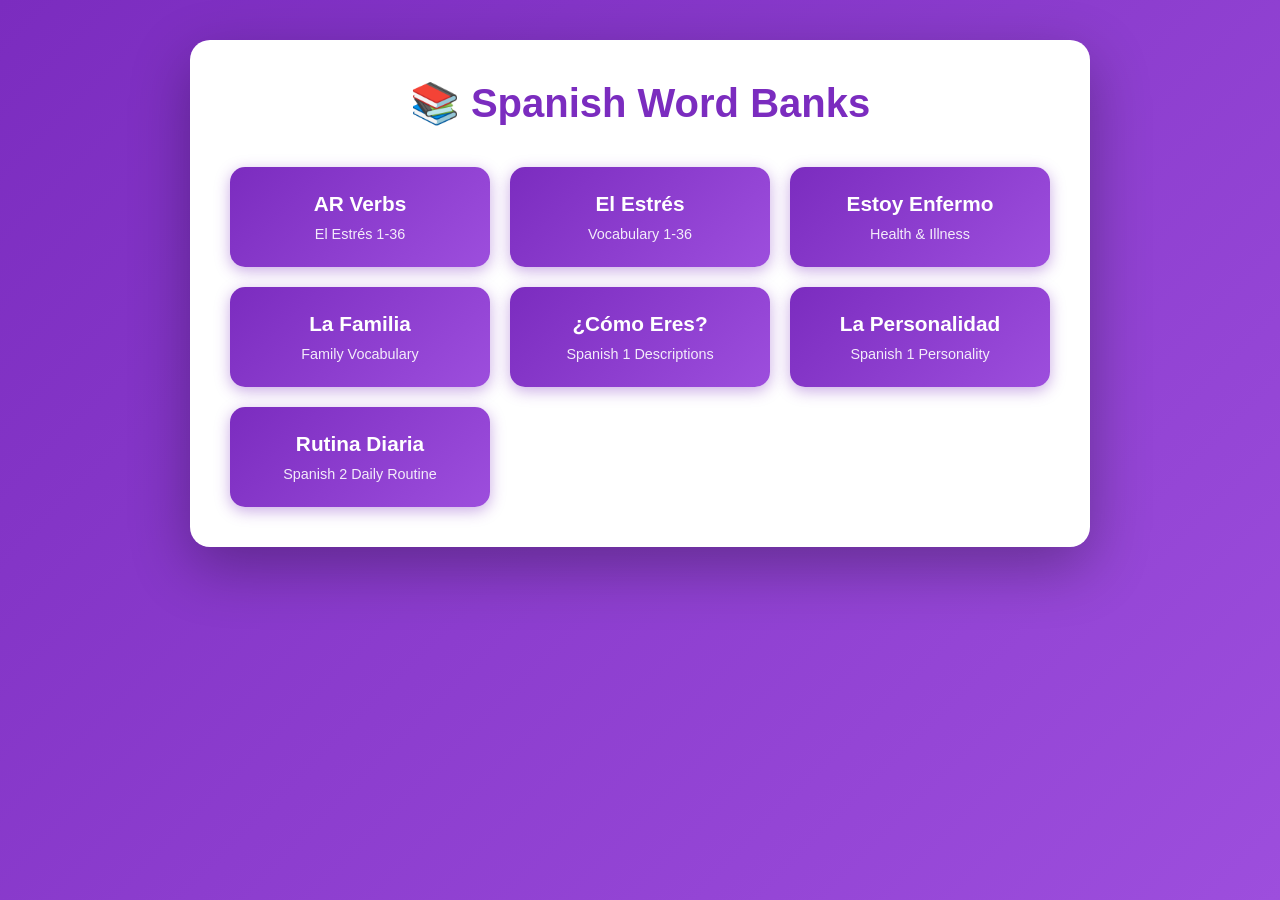
<file: index.html>
<!DOCTYPE html>
<html lang="en">
<head>
    <meta charset="UTF-8">
    <meta name="viewport" content="width=device-width, initial-scale=1.0">
    <meta name="google" content="notranslate">
    <title>Spanish Word Banks</title>
    <style>
        * {
            margin: 0;
            padding: 0;
            box-sizing: border-box;
        }

        body {
            font-family: 'Segoe UI', Tahoma, Geneva, Verdana, sans-serif;
            background: linear-gradient(135deg, #7b2cbf 0%, #9d4edd 100%);
            min-height: 100vh;
            padding: 40px 20px;
        }

        .container {
            max-width: 900px;
            margin: 0 auto;
            background: white;
            border-radius: 20px;
            padding: 40px;
            box-shadow: 0 20px 60px rgba(0, 0, 0, 0.3);
        }

        h1 {
            text-align: center;
            color: #7b2cbf;
            margin-bottom: 40px;
            font-size: 2.5em;
        }

        .module-list {
            display: grid;
            grid-template-columns: repeat(auto-fill, minmax(250px, 1fr));
            gap: 20px;
        }

        .module-card {
            background: linear-gradient(135deg, #7b2cbf 0%, #9d4edd 100%);
            border-radius: 15px;
            padding: 25px;
            text-align: center;
            text-decoration: none;
            color: white;
            transition: transform 0.3s, box-shadow 0.3s;
            box-shadow: 0 4px 15px rgba(123, 44, 191, 0.4);
        }

        .module-card:hover {
            transform: translateY(-5px);
            box-shadow: 0 8px 25px rgba(123, 44, 191, 0.6);
        }

        .module-card h2 {
            font-size: 1.3em;
            margin-bottom: 10px;
        }

        .module-card p {
            font-size: 0.9em;
            opacity: 0.9;
        }
    </style>
</head>
<body>
    <div class="container">
        <h1>📚 Spanish Word Banks</h1>
        
        <div class="module-list">
            <a href="arverbs/elestres1-36/" class="module-card">
                <h2>AR Verbs</h2>
                <p>El Estrés 1-36</p>
            </a>
            
            <a href="elestres1-36/" class="module-card">
                <h2>El Estrés</h2>
                <p>Vocabulary 1-36</p>
            </a>
            
            <a href="estoyenfermo/" class="module-card">
                <h2>Estoy Enfermo</h2>
                <p>Health & Illness</p>
            </a>
            
            <a href="lafamilia/" class="module-card">
                <h2>La Familia</h2>
                <p>Family Vocabulary</p>
            </a>
            
            <a href="spanish1comoereswordbank1/" class="module-card">
                <h2>¿Cómo Eres?</h2>
                <p>Spanish 1 Descriptions</p>
            </a>
            
            <a href="spanish1lapersonalidad/" class="module-card">
                <h2>La Personalidad</h2>
                <p>Spanish 1 Personality</p>
            </a>
            
            <a href="spanish2rutinadiariawordbank1/" class="module-card">
                <h2>Rutina Diaria</h2>
                <p>Spanish 2 Daily Routine</p>
            </a>
        </div>
    </div>
</body>
</html>
</file>
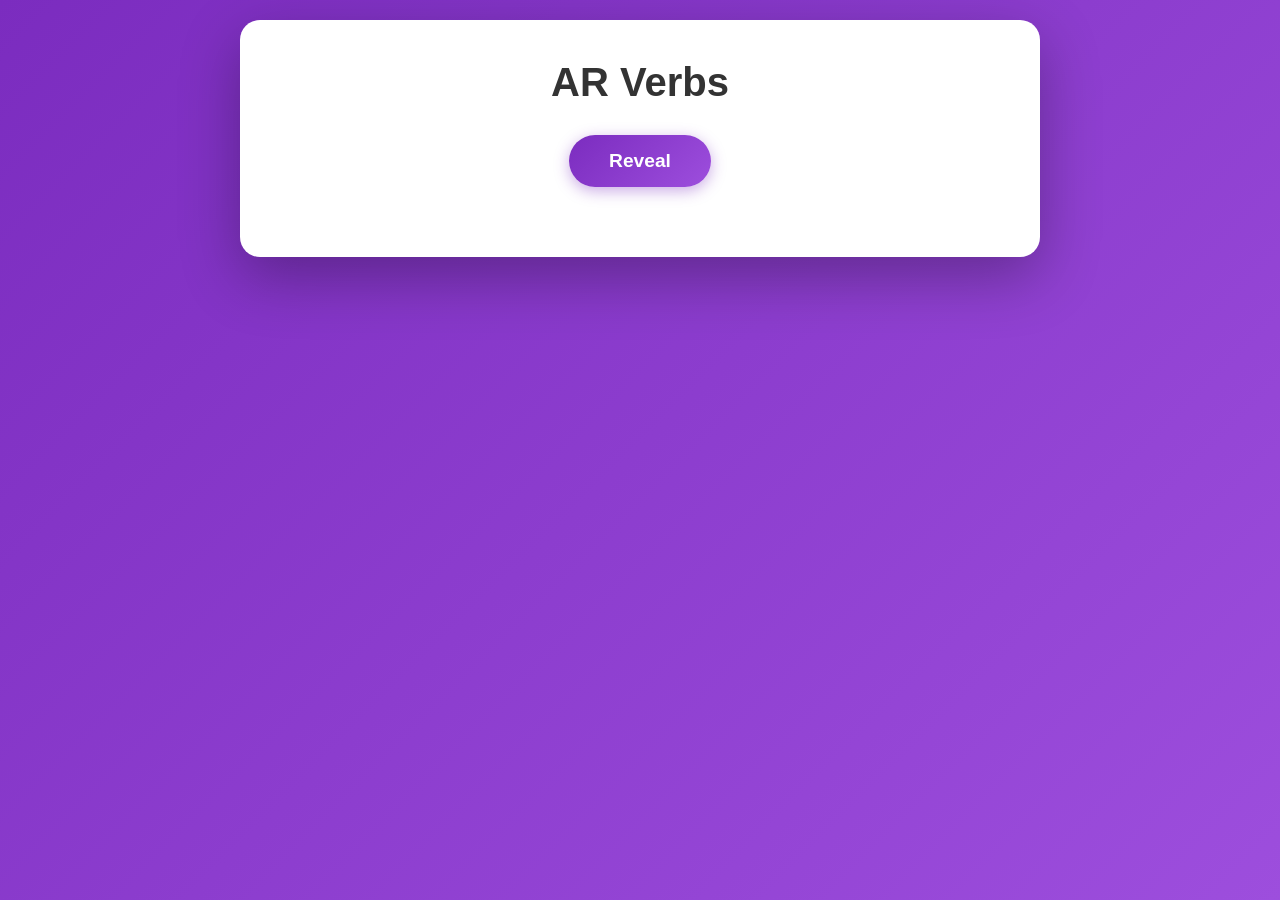
<file: arverbs/index.html>
<!DOCTYPE html>
<html lang="en">
<head>
    <meta charset="UTF-8">
    <meta name="viewport" content="width=device-width, initial-scale=1.0">    <meta name="google" content="notranslate">    <title>AR Verbs</title>
    <link rel="stylesheet" href="styles.css">
</head>
<body>
    <div class="container">
        <h1>AR Verbs</h1>
        
        <div class="timer-display">
            <div id="timer">5:00</div>
        </div>
        
        <button id="toggleBtn">Reveal</button>
        <button id="endTestBtn" class="end-test-btn hidden">End Test</button>
        
        <div id="wordList" class="word-list hidden"></div>
    </div>
    
    <div id="cheatingOverlay" class="cheating-overlay hidden"></div>
    
    <div id="confirmModal" class="confirm-modal hidden">
        <div class="confirm-content">
            <p>Are you sure you want to end the test? Your timer will be set to 0.</p>
            <div class="confirm-buttons">
                <button id="confirmYes" class="confirm-btn confirm-yes">Yes, End Test</button>
                <button id="confirmNo" class="confirm-btn confirm-no">Cancel</button>
            </div>
        </div>
    </div>
    
    <audio id="sirenSound" loop>
        <source src="[data-uri]" type="audio/wav">
    </audio>
    
    <script src="words.js"></script>
    <script src="script.js"></script>
</body>
</html>
</file>
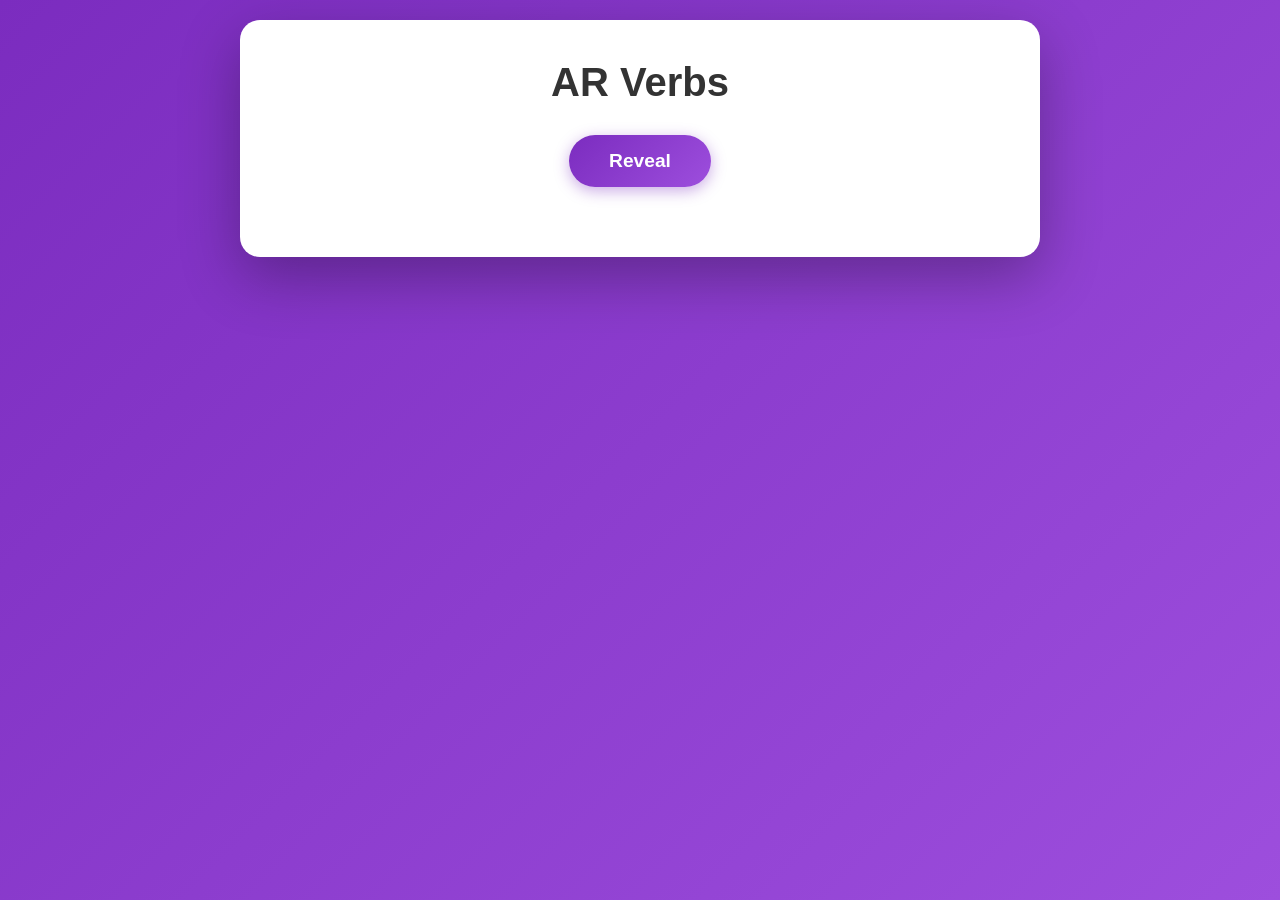
<file: comida2/index.html>
<!DOCTYPE html>
<html lang="en">
<head>
    <meta charset="UTF-8">
    <meta name="viewport" content="width=device-width, initial-scale=1.0">    <meta name="google" content="notranslate">    <title>AR Verbs</title>
    <link rel="stylesheet" href="styles.css">
</head>
<body>
    <div class="container">
        <h1>AR Verbs</h1>
        
        <div class="timer-display">
            <div id="timer">1:00</div>
        </div>
        
        <button id="toggleBtn">Reveal</button>
        <button id="endTestBtn" class="end-test-btn hidden">End Test</button>
        
        <div id="wordList" class="word-list hidden"></div>
    </div>
    
    <div id="cheatingOverlay" class="cheating-overlay hidden"></div>
    
    <div id="confirmModal" class="confirm-modal hidden">
        <div class="confirm-content">
            <p>Are you sure you want to end the test? Your timer will be set to 0.</p>
            <div class="confirm-buttons">
                <button id="confirmYes" class="confirm-btn confirm-yes">Yes, End Test</button>
                <button id="confirmNo" class="confirm-btn confirm-no">Cancel</button>
            </div>
        </div>
    </div>
    
    <audio id="sirenSound" loop>
        <source src="[data-uri]" type="audio/wav">
    </audio>
    
    <script src="words.js"></script>
    <script src="script.js"></script>
</body>
</html>
</file>
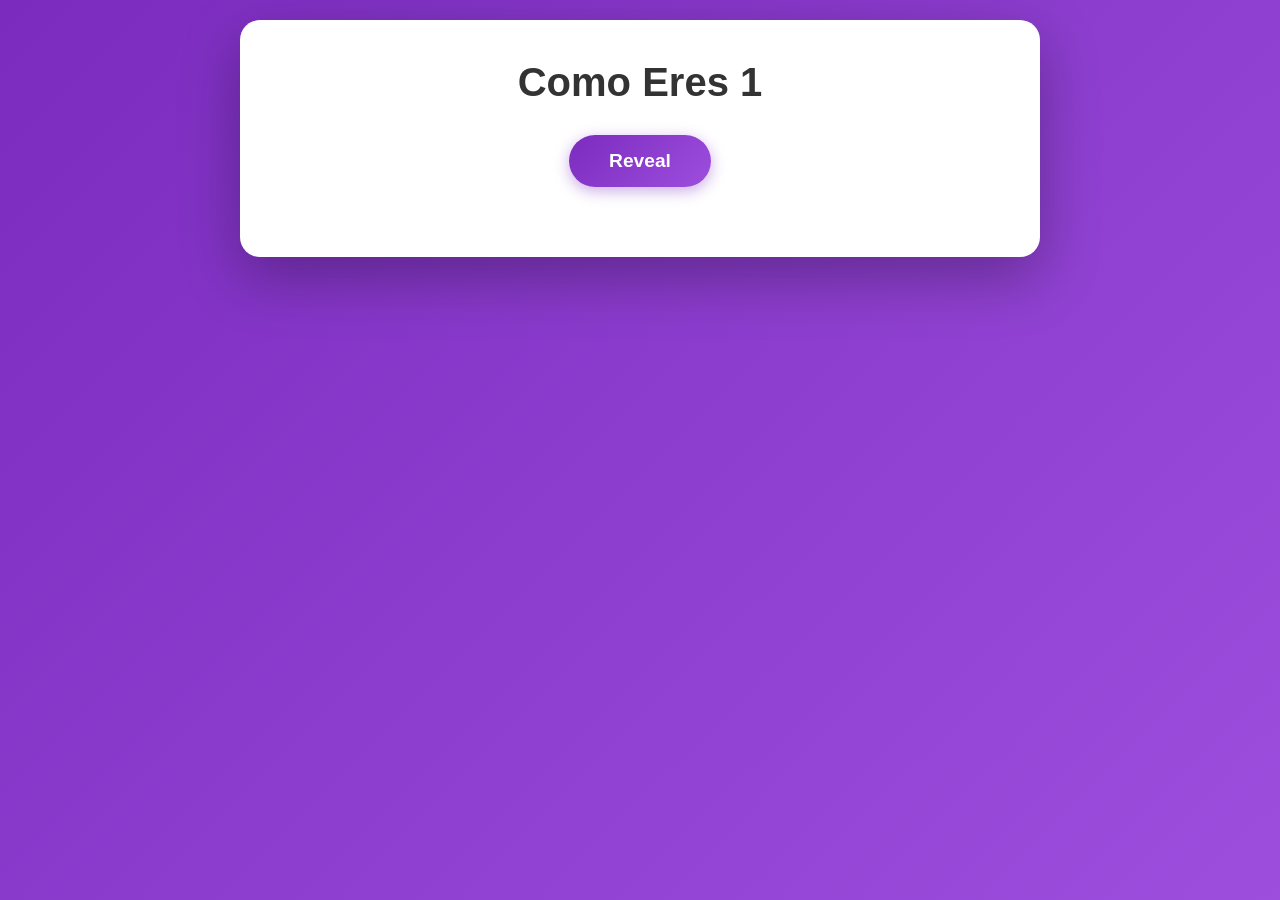
<file: comoeres1/index.html>
<!DOCTYPE html>
<html lang="en">
<head>
    <meta charset="UTF-8">
    <meta name="viewport" content="width=device-width, initial-scale=1.0">    <meta name="google" content="notranslate">        <title>Como Eres 1</title>
    <link rel="stylesheet" href="styles.css">
</head>
<body>
    <div class="container">
        <h1>Como Eres 1</h1>
        
        <div class="timer-display">
            <div id="timer">5:00</div>
        </div>
        
        <button id="toggleBtn">Reveal</button>
        <button id="endTestBtn" class="end-test-btn hidden">End Test</button>
        
        <div id="wordList" class="word-list hidden"></div>
    </div>
    
    <div id="cheatingOverlay" class="cheating-overlay hidden"></div>
    
    <div id="confirmModal" class="confirm-modal hidden">
        <div class="confirm-content">
            <p>Are you sure you want to end the test? Your timer will be set to 0.</p>
            <div class="confirm-buttons">
                <button id="confirmYes" class="confirm-btn confirm-yes">Yes, End Test</button>
                <button id="confirmNo" class="confirm-btn confirm-no">Cancel</button>
            </div>
        </div>
    </div>
    
    <audio id="sirenSound" loop>
        <source src="[data-uri]" type="audio/wav">
    </audio>
    
    <script src="words.js"></script>
    <script src="script.js"></script>
</body>
</html>
</file>
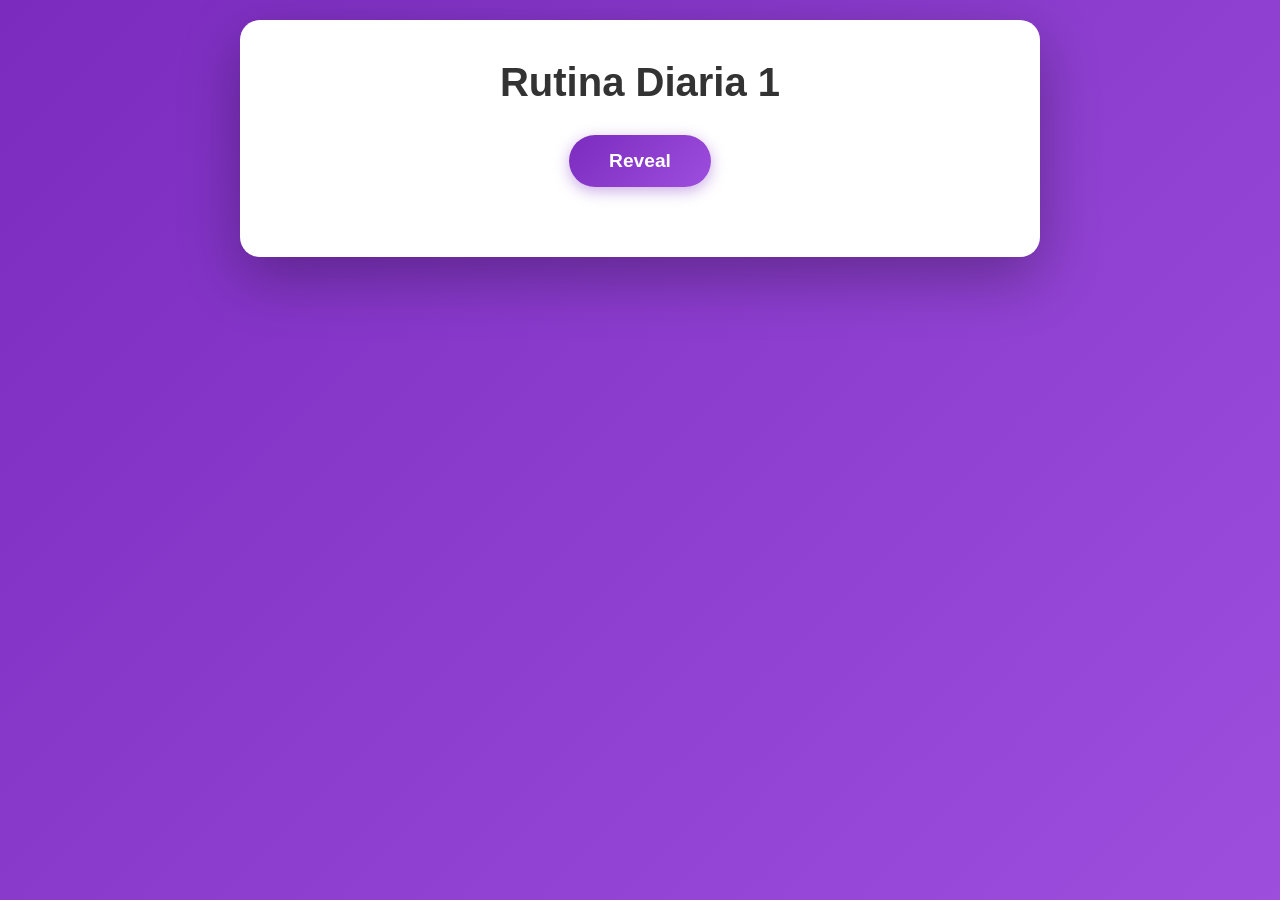
<file: rutinadiaria1/index.html>
<!DOCTYPE html>
<html lang="en">
<head>
    <meta charset="UTF-8">
    <meta name="viewport" content="width=device-width, initial-scale=1.0">    <meta name="google" content="notranslate">        <title>Rutina Diaria 1</title>
    <link rel="stylesheet" href="styles.css">
</head>
<body>
    <div class="container">
        <h1>Rutina Diaria 1</h1>
        
        <div class="timer-display">
            <div id="timer">5:00</div>
        </div>
        
        <button id="toggleBtn">Reveal</button>
        <button id="endTestBtn" class="end-test-btn hidden">End Test</button>
        
        <div id="wordList" class="word-list hidden"></div>
    </div>
    
    <div id="cheatingOverlay" class="cheating-overlay hidden"></div>
    
    <div id="confirmModal" class="confirm-modal hidden">
        <div class="confirm-content">
            <p>Are you sure you want to end the test? Your timer will be set to 0.</p>
            <div class="confirm-buttons">
                <button id="confirmYes" class="confirm-btn confirm-yes">Yes, End Test</button>
                <button id="confirmNo" class="confirm-btn confirm-no">Cancel</button>
            </div>
        </div>
    </div>
    
    <audio id="sirenSound" loop>
        <source src="[data-uri]" type="audio/wav">
    </audio>
    
    <script src="words.js"></script>
    <script src="script.js"></script>
</body>
</html>
</file>
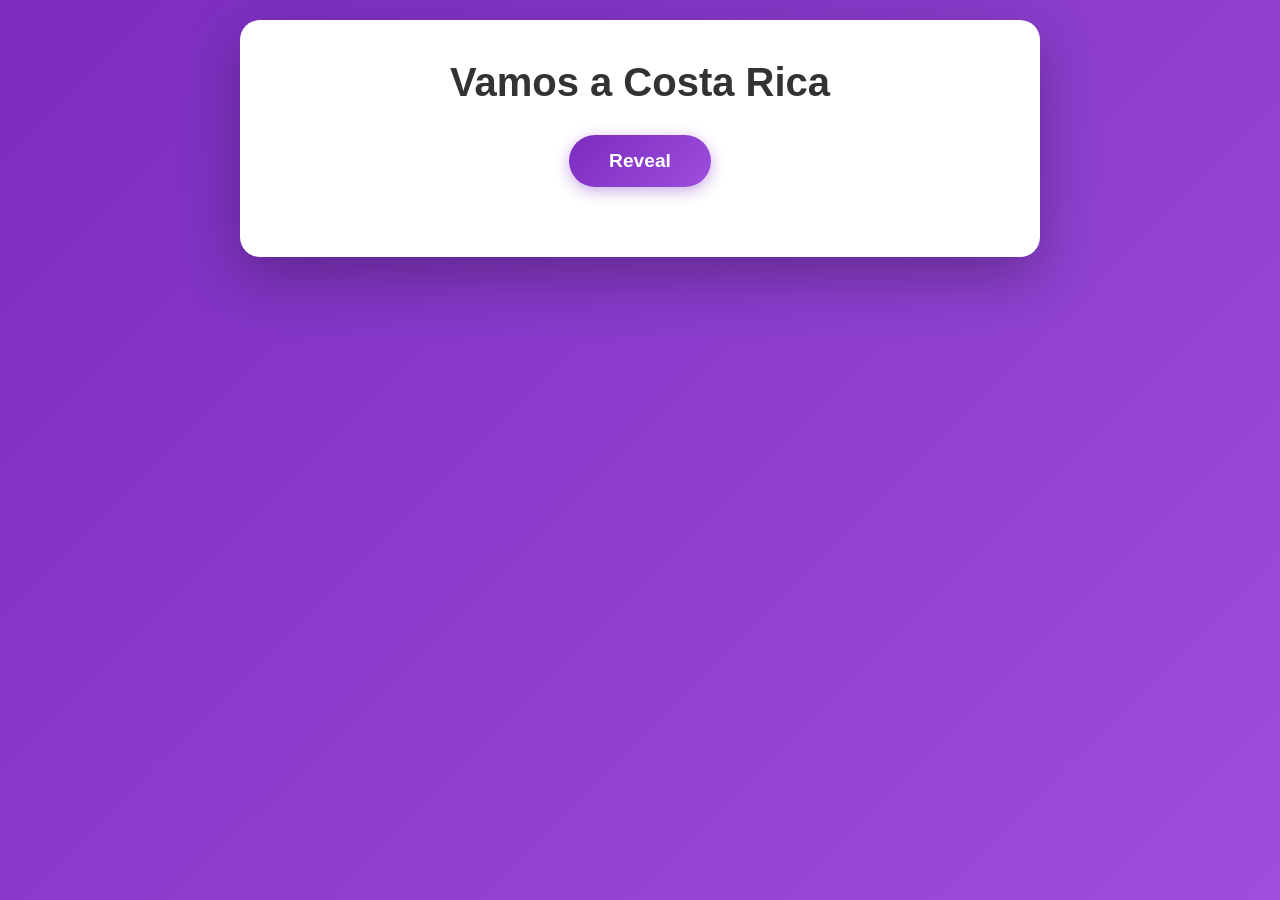
<file: vamosacostarica/index.html>
<!DOCTYPE html>
<html lang="en">
<head>
    <meta charset="UTF-8">
    <meta name="viewport" content="width=device-width, initial-scale=1.0">
    <meta name="google" content="notranslate">
    <title>Vamos a Costa Rica</title>
    <link rel="stylesheet" href="styles.css">
</head>
<body>
    <div class="container">
        <h1>Vamos a Costa Rica</h1>
        
        <div class="timer-display">
            <div id="timer">2:00</div>
        </div>
        
        <button id="toggleBtn">Reveal</button>
        <button id="endTestBtn" class="end-test-btn hidden">End Test</button>
        
        <div id="wordList" class="word-list hidden"></div>
    </div>
    
    <div id="cheatingOverlay" class="cheating-overlay hidden"></div>
    
    <div id="confirmModal" class="confirm-modal hidden">
        <div class="confirm-content">
            <p>Are you sure you want to end the test? Your timer will be set to 0.</p>
            <div class="confirm-buttons">
                <button id="confirmYes" class="confirm-btn confirm-yes">Yes, End Test</button>
                <button id="confirmNo" class="confirm-btn confirm-no">Cancel</button>
            </div>
        </div>
    </div>
    
    <audio id="sirenSound" loop>
        <source src="[data-uri]" type="audio/wav">
    </audio>
    
    <script src="words.js"></script>
    <script src="script.js"></script>
</body>
</html>
</file>
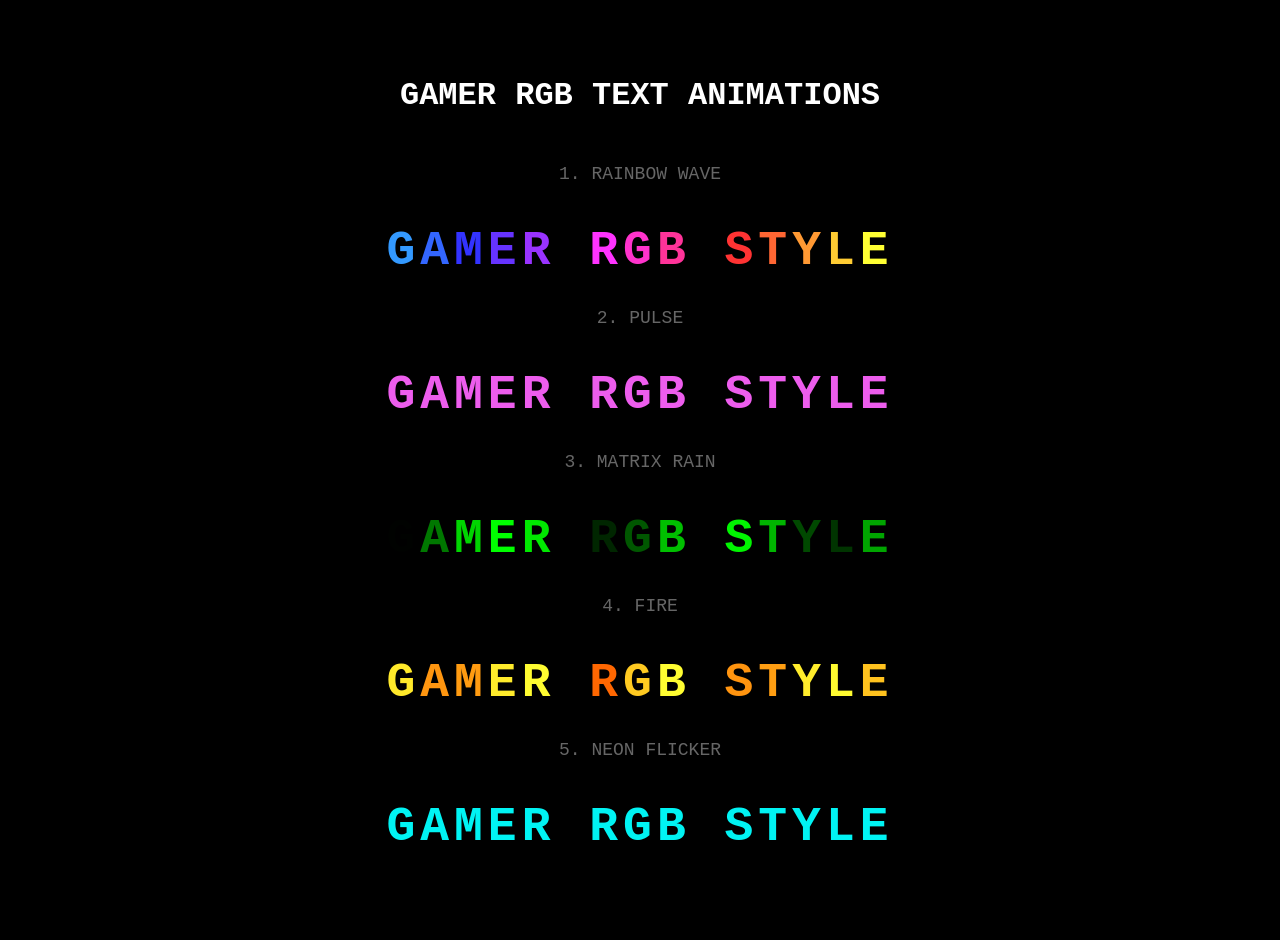
<file: rgb_text_demo.html>
<!DOCTYPE html>
<html lang="en">
<head>
    <meta charset="UTF-8">
    <meta name="viewport" content="width=device-width, initial-scale=1.0">
    <title>RGB Text Animations</title>
    <style>
        body {
            background: #000;
            display: flex;
            flex-direction: column;
            align-items: center;
            justify-content: center;
            min-height: 100vh;
            font-family: 'Courier New', monospace;
            margin: 0;
            padding: 20px;
        }
        
        .text-display {
            font-size: 48px;
            font-weight: bold;
            margin: 30px;
            text-align: center;
            letter-spacing: 5px;
        }
        
        .label {
            color: #666;
            font-size: 18px;
            margin-bottom: 10px;
        }
    </style>
</head>
<body>
    <h1 style="color: #fff; margin-bottom: 50px;">GAMER RGB TEXT ANIMATIONS</h1>
    
    <div class="label">1. RAINBOW WAVE</div>
    <div id="rainbow" class="text-display">GAMER RGB STYLE</div>
    
    <div class="label">2. PULSE</div>
    <div id="pulse" class="text-display">GAMER RGB STYLE</div>
    
    <div class="label">3. MATRIX RAIN</div>
    <div id="matrix" class="text-display">GAMER RGB STYLE</div>
    
    <div class="label">4. FIRE</div>
    <div id="fire" class="text-display">GAMER RGB STYLE</div>
    
    <div class="label">5. NEON FLICKER</div>
    <div id="neon" class="text-display">GAMER RGB STYLE</div>

    <script>
        // Rainbow Wave
        function rainbowWave() {
            const element = document.getElementById('rainbow');
            const text = element.textContent;
            let frame = 0;
            
            setInterval(() => {
                let output = '';
                for (let i = 0; i < text.length; i++) {
                    const hue = (frame * 10 + i * 15) % 360;
                    output += `<span style="color: hsl(${hue}, 100%, 60%)">${text[i]}</span>`;
                }
                element.innerHTML = output;
                frame++;
            }, 50);
        }

        // Pulse
        function pulse() {
            const element = document.getElementById('pulse');
            let frame = 0;
            
            setInterval(() => {
                const brightness = (Math.sin(frame * 0.1) + 1) / 2;
                const r = Math.floor(255 * brightness);
                const g = Math.floor(100 * brightness);
                const b = Math.floor(255 * brightness);
                element.style.color = `rgb(${r}, ${g}, ${b})`;
                frame++;
            }, 50);
        }

        // Matrix Rain
        function matrixRain() {
            const element = document.getElementById('matrix');
            const text = element.textContent;
            let frame = 0;
            
            setInterval(() => {
                let output = '';
                for (let i = 0; i < text.length; i++) {
                    const intensity = Math.floor(255 * Math.abs(Math.sin(frame * 0.15 - i * 0.5)));
                    output += `<span style="color: rgb(0, ${intensity}, 0)">${text[i]}</span>`;
                }
                element.innerHTML = output;
                frame++;
            }, 50);
        }

        // Fire
        function fire() {
            const element = document.getElementById('fire');
            const text = element.textContent;
            let frame = 0;
            
            setInterval(() => {
                let output = '';
                for (let i = 0; i < text.length; i++) {
                    const flicker = Math.abs(Math.sin(frame * 0.25 + i * 0.7));
                    const r = 255;
                    const g = Math.floor(100 + 155 * flicker);
                    const b = Math.floor(50 * flicker);
                    output += `<span style="color: rgb(${r}, ${g}, ${b})">${text[i]}</span>`;
                }
                element.innerHTML = output;
                frame++;
            }, 50);
        }

        // Neon Flicker
        function neonFlicker() {
            const element = document.getElementById('neon');
            const colors = [[0, 255, 255], [255, 0, 255], [255, 255, 0]]; // Cyan, Magenta, Yellow
            let frame = 0;
            
            setInterval(() => {
                const color = colors[frame % colors.length];
                const flicker = 0.7 + 0.3 * Math.abs(Math.sin(frame * 0.4));
                const r = Math.floor(color[0] * flicker);
                const g = Math.floor(color[1] * flicker);
                const b = Math.floor(color[2] * flicker);
                element.style.color = `rgb(${r}, ${g}, ${b})`;
                frame++;
            }, 50);
        }

        // Start all animations
        rainbowWave();
        pulse();
        matrixRain();
        fire();
        neonFlicker();
    </script>
</body>
</html>
</file>
<file: arverbs/styles.css>
* {
    margin: 0;
    padding: 0;
    box-sizing: border-box;
}

body {
    font-family: 'Segoe UI', Tahoma, Geneva, Verdana, sans-serif;
    background: linear-gradient(135deg, #7b2cbf 0%, #9d4edd 100%);
    min-height: 100vh;
    padding: 20px;
    transition: all 0.3s;
}

body.locked::before {
    content: '🔒 LOCKED MODE - Do not switch tabs or exit fullscreen';
    position: fixed;
    top: 0;
    left: 0;
    right: 0;
    background: rgba(123, 44, 191, 0.95);
    color: white;
    text-align: center;
    padding: 10px;
    font-weight: bold;
    z-index: 10000;
    font-size: 0.9em;
    letter-spacing: 1px;
}

.container {
    max-width: 800px;
    margin: 0 auto;
    background: white;
    border-radius: 20px;
    padding: 40px;
    box-shadow: 0 20px 60px rgba(0, 0, 0, 0.3);
    transition: all 0.3s;
}

body.locked .container {
    border: 5px solid #7b2cbf;
    box-shadow: 0 0 40px rgba(123, 44, 191, 0.6);
    margin-top: 50px;
}

h1 {
    text-align: center;
    color: #333;
    margin-bottom: 30px;
    font-size: 2.5em;
}

.timer-display {
    text-align: center;
    margin-bottom: 20px;
}

#timer {
    font-size: 3em;
    font-weight: bold;
    color: #7b2cbf;
    font-family: 'Courier New', monospace;
}

#toggleBtn {
    display: block;
    margin: 0 auto 30px;
    padding: 15px 40px;
    font-size: 1.2em;
    font-weight: bold;
    color: white;
    background: linear-gradient(135deg, #7b2cbf 0%, #9d4edd 100%);
    border: none;
    border-radius: 50px;
    cursor: pointer;
    transition: transform 0.2s, box-shadow 0.2s;
    box-shadow: 0 4px 15px rgba(123, 44, 191, 0.4);
}

#toggleBtn:hover {
    transform: translateY(-2px);
    box-shadow: 0 6px 20px rgba(123, 44, 191, 0.6);
}

#toggleBtn:active {
    transform: translateY(0);
}

#toggleBtn:disabled {
    cursor: not-allowed;
    opacity: 0.5;
}

#toggleBtn:disabled:hover {
    transform: none;
    box-shadow: 0 4px 15px rgba(123, 44, 191, 0.4);
}

.end-test-btn {
    display: block;
    margin: 0 auto 30px;
    padding: 12px 35px;
    font-size: 1em;
    font-weight: bold;
    color: white;
    background: linear-gradient(135deg, #dc3545 0%, #c82333 100%);
    border: none;
    border-radius: 50px;
    cursor: pointer;
    transition: transform 0.2s, box-shadow 0.2s;
    box-shadow: 0 4px 15px rgba(220, 53, 69, 0.4);
}

.end-test-btn:hover {
    transform: translateY(-2px);
    box-shadow: 0 6px 20px rgba(220, 53, 69, 0.6);
}

.end-test-btn:active {
    transform: translateY(0);
}

.end-test-btn.hidden {
    display: none;
}

.word-list {
    display: grid;
    grid-template-columns: repeat(auto-fill, minmax(200px, 1fr));
    gap: 15px;
    margin-top: 20px;
}

.word-list.hidden {
    display: none;
}

.word-item {
    background: #f8f9fa;
    padding: 15px;
    border-radius: 10px;
    text-align: center;
    font-size: 1.1em;
    color: #333;
    border: 2px solid #e9ecef;
    transition: all 0.3s;
}

.word-item:hover {
    background: #7b2cbf;
    color: white;
    border-color: #7b2cbf;
    transform: translateY(-3px);
    box-shadow: 0 5px 15px rgba(123, 44, 191, 0.3);
}

.word-item.strikethrough {
    text-decoration: line-through;
    opacity: 0.6;
}

@media (max-width: 600px) {
    .container {
        padding: 20px;
    }
    
    h1 {
        font-size: 1.8em;
    }
    
    #timer {
        font-size: 2em;
    }
    
    .word-list {
        grid-template-columns: 1fr;
    }
}

.cheating-overlay {
    position: fixed;
    top: 0;
    left: 0;
    width: 100%;
    height: 100%;
    background-color: rgba(255, 0, 0, 0.8);
    z-index: 99999;
    display: flex;
    align-items: center;
    justify-content: center;
    animation: flashRed 0.5s infinite;
    font-size: 4em;
    font-weight: bold;
    color: white;
    text-shadow: 0 0 20px black;
}

.cheating-overlay.hidden {
    display: none;
}

@keyframes flashRed {
    0%, 100% {
        background-color: rgba(255, 0, 0, 0.9);
        opacity: 1;
    }
    50% {
        background-color: rgba(139, 0, 0, 0.9);
        opacity: 0.7;
    }
}

.confirm-modal {
    position: fixed;
    top: 0;
    left: 0;
    width: 100%;
    height: 100%;
    background-color: rgba(0, 0, 0, 0.8);
    z-index: 10000;
    display: flex;
    align-items: center;
    justify-content: center;
}

.confirm-modal.hidden {
    display: none;
}

.confirm-content {
    background: white;
    padding: 40px;
    border-radius: 15px;
    text-align: center;
    max-width: 400px;
}

.confirm-content p {
    font-size: 1.2em;
    color: #333;
    margin-bottom: 30px;
}

.confirm-buttons {
    display: flex;
    gap: 15px;
    justify-content: center;
}

.confirm-btn {
    padding: 12px 30px;
    font-size: 1em;
    font-weight: bold;
    border: none;
    border-radius: 8px;
    cursor: pointer;
    transition: transform 0.2s;
}

.confirm-btn:hover {
    transform: translateY(-2px);
}

.confirm-yes {
    background: linear-gradient(135deg, #dc3545 0%, #c82333 100%);
    color: white;
}

.confirm-no {
    background: linear-gradient(135deg, #6c757d 0%, #5a6268 100%);
    color: white;
}
</file>
<file: comida2/styles.css>
* {
    margin: 0;
    padding: 0;
    box-sizing: border-box;
}

body {
    font-family: 'Segoe UI', Tahoma, Geneva, Verdana, sans-serif;
    background: linear-gradient(135deg, #7b2cbf 0%, #9d4edd 100%);
    min-height: 100vh;
    padding: 20px;
    transition: all 0.3s;
}

body.locked::before {
    content: '🔒 LOCKED MODE - Do not switch tabs or exit fullscreen';
    position: fixed;
    top: 0;
    left: 0;
    right: 0;
    background: rgba(123, 44, 191, 0.95);
    color: white;
    text-align: center;
    padding: 10px;
    font-weight: bold;
    z-index: 10000;
    font-size: 0.9em;
    letter-spacing: 1px;
}

.container {
    max-width: 800px;
    margin: 0 auto;
    background: white;
    border-radius: 20px;
    padding: 40px;
    box-shadow: 0 20px 60px rgba(0, 0, 0, 0.3);
    transition: all 0.3s;
}

body.locked .container {
    border: 5px solid #7b2cbf;
    box-shadow: 0 0 40px rgba(123, 44, 191, 0.6);
    margin-top: 50px;
}

h1 {
    text-align: center;
    color: #333;
    margin-bottom: 30px;
    font-size: 2.5em;
}

.timer-display {
    text-align: center;
    margin-bottom: 20px;
}

#timer {
    font-size: 3em;
    font-weight: bold;
    color: #7b2cbf;
    font-family: 'Courier New', monospace;
}

#toggleBtn {
    display: block;
    margin: 0 auto 30px;
    padding: 15px 40px;
    font-size: 1.2em;
    font-weight: bold;
    color: white;
    background: linear-gradient(135deg, #7b2cbf 0%, #9d4edd 100%);
    border: none;
    border-radius: 50px;
    cursor: pointer;
    transition: transform 0.2s, box-shadow 0.2s;
    box-shadow: 0 4px 15px rgba(123, 44, 191, 0.4);
}

#toggleBtn:hover {
    transform: translateY(-2px);
    box-shadow: 0 6px 20px rgba(123, 44, 191, 0.6);
}

#toggleBtn:active {
    transform: translateY(0);
}

#toggleBtn:disabled {
    cursor: not-allowed;
    opacity: 0.5;
}

#toggleBtn:disabled:hover {
    transform: none;
    box-shadow: 0 4px 15px rgba(123, 44, 191, 0.4);
}

.end-test-btn {
    display: block;
    margin: 0 auto 30px;
    padding: 12px 35px;
    font-size: 1em;
    font-weight: bold;
    color: white;
    background: linear-gradient(135deg, #dc3545 0%, #c82333 100%);
    border: none;
    border-radius: 50px;
    cursor: pointer;
    transition: transform 0.2s, box-shadow 0.2s;
    box-shadow: 0 4px 15px rgba(220, 53, 69, 0.4);
}

.end-test-btn:hover {
    transform: translateY(-2px);
    box-shadow: 0 6px 20px rgba(220, 53, 69, 0.6);
}

.end-test-btn:active {
    transform: translateY(0);
}

.end-test-btn.hidden {
    display: none;
}

.word-list {
    display: grid;
    grid-template-columns: repeat(auto-fill, minmax(200px, 1fr));
    gap: 15px;
    margin-top: 20px;
}

.word-list.hidden {
    display: none;
}

.word-item {
    background: #f8f9fa;
    padding: 15px;
    border-radius: 10px;
    text-align: center;
    font-size: 1.1em;
    color: #333;
    border: 2px solid #e9ecef;
    transition: all 0.3s;
}

.word-item:hover {
    background: #7b2cbf;
    color: white;
    border-color: #7b2cbf;
    transform: translateY(-3px);
    box-shadow: 0 5px 15px rgba(123, 44, 191, 0.3);
}

.word-item.strikethrough {
    text-decoration: line-through;
    opacity: 0.6;
}

@media (max-width: 600px) {
    .container {
        padding: 20px;
    }
    
    h1 {
        font-size: 1.8em;
    }
    
    #timer {
        font-size: 2em;
    }
    
    .word-list {
        grid-template-columns: 1fr;
    }
}

.cheating-overlay {
    position: fixed;
    top: 0;
    left: 0;
    width: 100%;
    height: 100%;
    background-color: rgba(255, 0, 0, 0.8);
    z-index: 99999;
    display: flex;
    align-items: center;
    justify-content: center;
    animation: flashRed 0.5s infinite;
    font-size: 4em;
    font-weight: bold;
    color: white;
    text-shadow: 0 0 20px black;
}

.cheating-overlay.hidden {
    display: none;
}

@keyframes flashRed {
    0%, 100% {
        background-color: rgba(255, 0, 0, 0.9);
        opacity: 1;
    }
    50% {
        background-color: rgba(139, 0, 0, 0.9);
        opacity: 0.7;
    }
}

.confirm-modal {
    position: fixed;
    top: 0;
    left: 0;
    width: 100%;
    height: 100%;
    background-color: rgba(0, 0, 0, 0.8);
    z-index: 10000;
    display: flex;
    align-items: center;
    justify-content: center;
}

.confirm-modal.hidden {
    display: none;
}

.confirm-content {
    background: white;
    padding: 40px;
    border-radius: 15px;
    text-align: center;
    max-width: 400px;
}

.confirm-content p {
    font-size: 1.2em;
    color: #333;
    margin-bottom: 30px;
}

.confirm-buttons {
    display: flex;
    gap: 15px;
    justify-content: center;
}

.confirm-btn {
    padding: 12px 30px;
    font-size: 1em;
    font-weight: bold;
    border: none;
    border-radius: 8px;
    cursor: pointer;
    transition: transform 0.2s;
}

.confirm-btn:hover {
    transform: translateY(-2px);
}

.confirm-yes {
    background: linear-gradient(135deg, #dc3545 0%, #c82333 100%);
    color: white;
}

.confirm-no {
    background: linear-gradient(135deg, #6c757d 0%, #5a6268 100%);
    color: white;
}
</file>
<file: comoeres1/styles.css>
* {
    margin: 0;
    padding: 0;
    box-sizing: border-box;
}

body {
    font-family: 'Segoe UI', Tahoma, Geneva, Verdana, sans-serif;
    background: linear-gradient(135deg, #7b2cbf 0%, #9d4edd 100%);
    min-height: 100vh;
    padding: 20px;
    transition: all 0.3s;
}

body.locked::before {
    content: '🔒 LOCKED MODE - Do not switch tabs or exit fullscreen';
    position: fixed;
    top: 0;
    left: 0;
    right: 0;
    background: rgba(123, 44, 191, 0.95);
    color: white;
    text-align: center;
    padding: 10px;
    font-weight: bold;
    z-index: 10000;
    font-size: 0.9em;
    letter-spacing: 1px;
}

.container {
    max-width: 800px;
    margin: 0 auto;
    background: white;
    border-radius: 20px;
    padding: 40px;
    box-shadow: 0 20px 60px rgba(0, 0, 0, 0.3);
    transition: all 0.3s;
}

body.locked .container {
    border: 5px solid #7b2cbf;
    box-shadow: 0 0 40px rgba(123, 44, 191, 0.6);
    margin-top: 50px;
}

h1 {
    text-align: center;
    color: #333;
    margin-bottom: 30px;
    font-size: 2.5em;
}

.timer-display {
    text-align: center;
    margin-bottom: 20px;
}

#timer {
    font-size: 3em;
    font-weight: bold;
    color: #7b2cbf;
    font-family: 'Courier New', monospace;
}

#toggleBtn {
    display: block;
    margin: 0 auto 30px;
    padding: 15px 40px;
    font-size: 1.2em;
    font-weight: bold;
    color: white;
    background: linear-gradient(135deg, #7b2cbf 0%, #9d4edd 100%);
    border: none;
    border-radius: 50px;
    cursor: pointer;
    transition: transform 0.2s, box-shadow 0.2s;
    box-shadow: 0 4px 15px rgba(123, 44, 191, 0.4);
}

#toggleBtn:hover {
    transform: translateY(-2px);
    box-shadow: 0 6px 20px rgba(123, 44, 191, 0.6);
}

#toggleBtn:active {
    transform: translateY(0);
}

#toggleBtn:disabled {
    cursor: not-allowed;
    opacity: 0.5;
}

#toggleBtn:disabled:hover {
    transform: none;
    box-shadow: 0 4px 15px rgba(123, 44, 191, 0.4);
}

.end-test-btn {
    display: block;
    margin: 0 auto 30px;
    padding: 12px 35px;
    font-size: 1em;
    font-weight: bold;
    color: white;
    background: linear-gradient(135deg, #dc3545 0%, #c82333 100%);
    border: none;
    border-radius: 50px;
    cursor: pointer;
    transition: transform 0.2s, box-shadow 0.2s;
    box-shadow: 0 4px 15px rgba(220, 53, 69, 0.4);
}

.end-test-btn:hover {
    transform: translateY(-2px);
    box-shadow: 0 6px 20px rgba(220, 53, 69, 0.6);
}

.end-test-btn:active {
    transform: translateY(0);
}

.end-test-btn.hidden {
    display: none;
}

.word-list {
    display: grid;
    grid-template-columns: repeat(auto-fill, minmax(200px, 1fr));
    gap: 15px;
    margin-top: 20px;
}

.word-list.hidden {
    display: none;
}

.word-item {
    background: #f8f9fa;
    padding: 15px;
    border-radius: 10px;
    text-align: center;
    font-size: 1.1em;
    color: #333;
    border: 2px solid #e9ecef;
    transition: all 0.3s;
}

.word-item:hover {
    background: #7b2cbf;
    color: white;
    border-color: #7b2cbf;
    transform: translateY(-3px);
    box-shadow: 0 5px 15px rgba(123, 44, 191, 0.3);
}

.word-item.strikethrough {
    text-decoration: line-through;
    opacity: 0.6;
}

@media (max-width: 600px) {
    .container {
        padding: 20px;
    }
    
    h1 {
        font-size: 1.8em;
    }
    
    #timer {
        font-size: 2em;
    }
    
    .word-list {
        grid-template-columns: 1fr;
    }
}

.cheating-overlay {
    position: fixed;
    top: 0;
    left: 0;
    width: 100%;
    height: 100%;
    background-color: rgba(255, 0, 0, 0.8);
    z-index: 99999;
    display: flex;
    align-items: center;
    justify-content: center;
    animation: flashRed 0.5s infinite;
    font-size: 4em;
    font-weight: bold;
    color: white;
    text-shadow: 0 0 20px black;
}

.cheating-overlay.hidden {
    display: none;
}

@keyframes flashRed {
    0%, 100% {
        background-color: rgba(255, 0, 0, 0.9);
        opacity: 1;
    }
    50% {
        background-color: rgba(139, 0, 0, 0.9);
        opacity: 0.7;
    }
}

.confirm-modal {
    position: fixed;
    top: 0;
    left: 0;
    width: 100%;
    height: 100%;
    background-color: rgba(0, 0, 0, 0.8);
    z-index: 10000;
    display: flex;
    align-items: center;
    justify-content: center;
}

.confirm-modal.hidden {
    display: none;
}

.confirm-content {
    background: white;
    padding: 40px;
    border-radius: 15px;
    text-align: center;
    max-width: 400px;
}

.confirm-content p {
    font-size: 1.2em;
    color: #333;
    margin-bottom: 30px;
}

.confirm-buttons {
    display: flex;
    gap: 15px;
    justify-content: center;
}

.confirm-btn {
    padding: 12px 30px;
    font-size: 1em;
    font-weight: bold;
    border: none;
    border-radius: 8px;
    cursor: pointer;
    transition: transform 0.2s;
}

.confirm-btn:hover {
    transform: translateY(-2px);
}

.confirm-yes {
    background: linear-gradient(135deg, #dc3545 0%, #c82333 100%);
    color: white;
}

.confirm-no {
    background: linear-gradient(135deg, #6c757d 0%, #5a6268 100%);
    color: white;
}
</file>
<file: rutinadiaria1/styles.css>
* {
    margin: 0;
    padding: 0;
    box-sizing: border-box;
}

body {
    font-family: 'Segoe UI', Tahoma, Geneva, Verdana, sans-serif;
    background: linear-gradient(135deg, #7b2cbf 0%, #9d4edd 100%);
    min-height: 100vh;
    padding: 20px;
    transition: all 0.3s;
}

body.locked::before {
    content: '🔒 LOCKED MODE - Do not switch tabs or exit fullscreen';
    position: fixed;
    top: 0;
    left: 0;
    right: 0;
    background: rgba(123, 44, 191, 0.95);
    color: white;
    text-align: center;
    padding: 10px;
    font-weight: bold;
    z-index: 10000;
    font-size: 0.9em;
    letter-spacing: 1px;
}

.container {
    max-width: 800px;
    margin: 0 auto;
    background: white;
    border-radius: 20px;
    padding: 40px;
    box-shadow: 0 20px 60px rgba(0, 0, 0, 0.3);
    transition: all 0.3s;
}

body.locked .container {
    border: 5px solid #7b2cbf;
    box-shadow: 0 0 40px rgba(123, 44, 191, 0.6);
    margin-top: 50px;
}

h1 {
    text-align: center;
    color: #333;
    margin-bottom: 30px;
    font-size: 2.5em;
}

.timer-display {
    text-align: center;
    margin-bottom: 20px;
}

#timer {
    font-size: 3em;
    font-weight: bold;
    color: #7b2cbf;
    font-family: 'Courier New', monospace;
}

#toggleBtn {
    display: block;
    margin: 0 auto 30px;
    padding: 15px 40px;
    font-size: 1.2em;
    font-weight: bold;
    color: white;
    background: linear-gradient(135deg, #7b2cbf 0%, #9d4edd 100%);
    border: none;
    border-radius: 50px;
    cursor: pointer;
    transition: transform 0.2s, box-shadow 0.2s;
    box-shadow: 0 4px 15px rgba(123, 44, 191, 0.4);
}

#toggleBtn:hover {
    transform: translateY(-2px);
    box-shadow: 0 6px 20px rgba(123, 44, 191, 0.6);
}

#toggleBtn:active {
    transform: translateY(0);
}

#toggleBtn:disabled {
    cursor: not-allowed;
    opacity: 0.5;
}

#toggleBtn:disabled:hover {
    transform: none;
    box-shadow: 0 4px 15px rgba(123, 44, 191, 0.4);
}

.end-test-btn {
    display: block;
    margin: 0 auto 30px;
    padding: 12px 35px;
    font-size: 1em;
    font-weight: bold;
    color: white;
    background: linear-gradient(135deg, #dc3545 0%, #c82333 100%);
    border: none;
    border-radius: 50px;
    cursor: pointer;
    transition: transform 0.2s, box-shadow 0.2s;
    box-shadow: 0 4px 15px rgba(220, 53, 69, 0.4);
}

.end-test-btn:hover {
    transform: translateY(-2px);
    box-shadow: 0 6px 20px rgba(220, 53, 69, 0.6);
}

.end-test-btn:active {
    transform: translateY(0);
}

.end-test-btn.hidden {
    display: none;
}

.word-list {
    display: grid;
    grid-template-columns: repeat(auto-fill, minmax(200px, 1fr));
    gap: 15px;
    margin-top: 20px;
}

.word-list.hidden {
    display: none;
}

.word-item {
    background: #f8f9fa;
    padding: 15px;
    border-radius: 10px;
    text-align: center;
    font-size: 1.1em;
    color: #333;
    border: 2px solid #e9ecef;
    transition: all 0.3s;
}

.word-item:hover {
    background: #7b2cbf;
    color: white;
    border-color: #7b2cbf;
    transform: translateY(-3px);
    box-shadow: 0 5px 15px rgba(123, 44, 191, 0.3);
}

.word-item.strikethrough {
    text-decoration: line-through;
    opacity: 0.6;
}

@media (max-width: 600px) {
    .container {
        padding: 20px;
    }
    
    h1 {
        font-size: 1.8em;
    }
    
    #timer {
        font-size: 2em;
    }
    
    .word-list {
        grid-template-columns: 1fr;
    }
}

.cheating-overlay {
    position: fixed;
    top: 0;
    left: 0;
    width: 100%;
    height: 100%;
    background-color: rgba(255, 0, 0, 0.8);
    z-index: 99999;
    display: flex;
    align-items: center;
    justify-content: center;
    animation: flashRed 0.5s infinite;
    font-size: 4em;
    font-weight: bold;
    color: white;
    text-shadow: 0 0 20px black;
}

.cheating-overlay.hidden {
    display: none;
}

@keyframes flashRed {
    0%, 100% {
        background-color: rgba(255, 0, 0, 0.9);
        opacity: 1;
    }
    50% {
        background-color: rgba(139, 0, 0, 0.9);
        opacity: 0.7;
    }
}

.confirm-modal {
    position: fixed;
    top: 0;
    left: 0;
    width: 100%;
    height: 100%;
    background-color: rgba(0, 0, 0, 0.8);
    z-index: 10000;
    display: flex;
    align-items: center;
    justify-content: center;
}

.confirm-modal.hidden {
    display: none;
}

.confirm-content {
    background: white;
    padding: 40px;
    border-radius: 15px;
    text-align: center;
    max-width: 400px;
}

.confirm-content p {
    font-size: 1.2em;
    color: #333;
    margin-bottom: 30px;
}

.confirm-buttons {
    display: flex;
    gap: 15px;
    justify-content: center;
}

.confirm-btn {
    padding: 12px 30px;
    font-size: 1em;
    font-weight: bold;
    border: none;
    border-radius: 8px;
    cursor: pointer;
    transition: transform 0.2s;
}

.confirm-btn:hover {
    transform: translateY(-2px);
}

.confirm-yes {
    background: linear-gradient(135deg, #dc3545 0%, #c82333 100%);
    color: white;
}

.confirm-no {
    background: linear-gradient(135deg, #6c757d 0%, #5a6268 100%);
    color: white;
}
</file>
<file: vamosacostarica/styles.css>
* {
    margin: 0;
    padding: 0;
    box-sizing: border-box;
}

body {
    font-family: 'Segoe UI', Tahoma, Geneva, Verdana, sans-serif;
    background: linear-gradient(135deg, #7b2cbf 0%, #9d4edd 100%);
    min-height: 100vh;
    padding: 20px;
    transition: all 0.3s;
}

body.locked::before {
    content: '🔒 LOCKED MODE - Do not switch tabs or exit fullscreen';
    position: fixed;
    top: 0;
    left: 0;
    right: 0;
    background: rgba(123, 44, 191, 0.95);
    color: white;
    text-align: center;
    padding: 10px;
    font-weight: bold;
    z-index: 10000;
    font-size: 0.9em;
    letter-spacing: 1px;
}

.container {
    max-width: 800px;
    margin: 0 auto;
    background: white;
    border-radius: 20px;
    padding: 40px;
    box-shadow: 0 20px 60px rgba(0, 0, 0, 0.3);
    transition: all 0.3s;
}

body.locked .container {
    border: 5px solid #7b2cbf;
    box-shadow: 0 0 40px rgba(123, 44, 191, 0.6);
    margin-top: 50px;
}

h1 {
    text-align: center;
    color: #333;
    margin-bottom: 30px;
    font-size: 2.5em;
}

.timer-display {
    text-align: center;
    margin-bottom: 20px;
}

#timer {
    font-size: 3em;
    font-weight: bold;
    color: #7b2cbf;
    font-family: 'Courier New', monospace;
}

#toggleBtn {
    display: block;
    margin: 0 auto 30px;
    padding: 15px 40px;
    font-size: 1.2em;
    font-weight: bold;
    color: white;
    background: linear-gradient(135deg, #7b2cbf 0%, #9d4edd 100%);
    border: none;
    border-radius: 50px;
    cursor: pointer;
    transition: transform 0.2s, box-shadow 0.2s;
    box-shadow: 0 4px 15px rgba(123, 44, 191, 0.4);
}

#toggleBtn:hover {
    transform: translateY(-2px);
    box-shadow: 0 6px 20px rgba(123, 44, 191, 0.6);
}

#toggleBtn:active {
    transform: translateY(0);
}

#toggleBtn:disabled {
    cursor: not-allowed;
    opacity: 0.5;
}

#toggleBtn:disabled:hover {
    transform: none;
    box-shadow: 0 4px 15px rgba(123, 44, 191, 0.4);
}

.end-test-btn {
    display: block;
    margin: 0 auto 30px;
    padding: 12px 35px;
    font-size: 1em;
    font-weight: bold;
    color: white;
    background: linear-gradient(135deg, #dc3545 0%, #c82333 100%);
    border: none;
    border-radius: 50px;
    cursor: pointer;
    transition: transform 0.2s, box-shadow 0.2s;
    box-shadow: 0 4px 15px rgba(220, 53, 69, 0.4);
}

.end-test-btn:hover {
    transform: translateY(-2px);
    box-shadow: 0 6px 20px rgba(220, 53, 69, 0.6);
}

.end-test-btn:active {
    transform: translateY(0);
}

.end-test-btn.hidden {
    display: none;
}

.word-list {
    display: grid;
    grid-template-columns: repeat(auto-fill, minmax(200px, 1fr));
    gap: 15px;
    margin-top: 20px;
}

.word-list.hidden {
    display: none;
}

.word-item {
    background: #f8f9fa;
    padding: 15px;
    border-radius: 10px;
    text-align: center;
    font-size: 1.1em;
    color: #333;
    border: 2px solid #e9ecef;
    transition: all 0.3s;
}

.word-item:hover {
    background: #7b2cbf;
    color: white;
    border-color: #7b2cbf;
    transform: translateY(-3px);
    box-shadow: 0 5px 15px rgba(123, 44, 191, 0.3);
}

.word-item.strikethrough {
    text-decoration: line-through;
    opacity: 0.6;
}

@media (max-width: 600px) {
    .container {
        padding: 20px;
    }
    
    h1 {
        font-size: 1.8em;
    }
    
    #timer {
        font-size: 2em;
    }
    
    .word-list {
        grid-template-columns: 1fr;
    }
}

.cheating-overlay {
    position: fixed;
    top: 0;
    left: 0;
    width: 100%;
    height: 100%;
    background-color: rgba(255, 0, 0, 0.8);
    z-index: 99999;
    display: flex;
    align-items: center;
    justify-content: center;
    animation: flashRed 0.5s infinite;
    font-size: 4em;
    font-weight: bold;
    color: white;
    text-shadow: 0 0 20px black;
}

.cheating-overlay.hidden {
    display: none;
}

@keyframes flashRed {
    0%, 100% {
        background-color: rgba(255, 0, 0, 0.9);
        opacity: 1;
    }
    50% {
        background-color: rgba(139, 0, 0, 0.9);
        opacity: 0.7;
    }
}

.confirm-modal {
    position: fixed;
    top: 0;
    left: 0;
    width: 100%;
    height: 100%;
    background-color: rgba(0, 0, 0, 0.8);
    z-index: 10000;
    display: flex;
    align-items: center;
    justify-content: center;
}

.confirm-modal.hidden {
    display: none;
}

.confirm-content {
    background: white;
    padding: 40px;
    border-radius: 15px;
    text-align: center;
    max-width: 400px;
}

.confirm-content p {
    font-size: 1.2em;
    color: #333;
    margin-bottom: 30px;
}

.confirm-buttons {
    display: flex;
    gap: 15px;
    justify-content: center;
}

.confirm-btn {
    padding: 12px 30px;
    font-size: 1em;
    font-weight: bold;
    border: none;
    border-radius: 8px;
    cursor: pointer;
    transition: transform 0.2s;
}

.confirm-btn:hover {
    transform: translateY(-2px);
}

.confirm-yes {
    background: linear-gradient(135deg, #dc3545 0%, #c82333 100%);
    color: white;
}

.confirm-no {
    background: linear-gradient(135deg, #6c757d 0%, #5a6268 100%);
    color: white;
}
</file>
